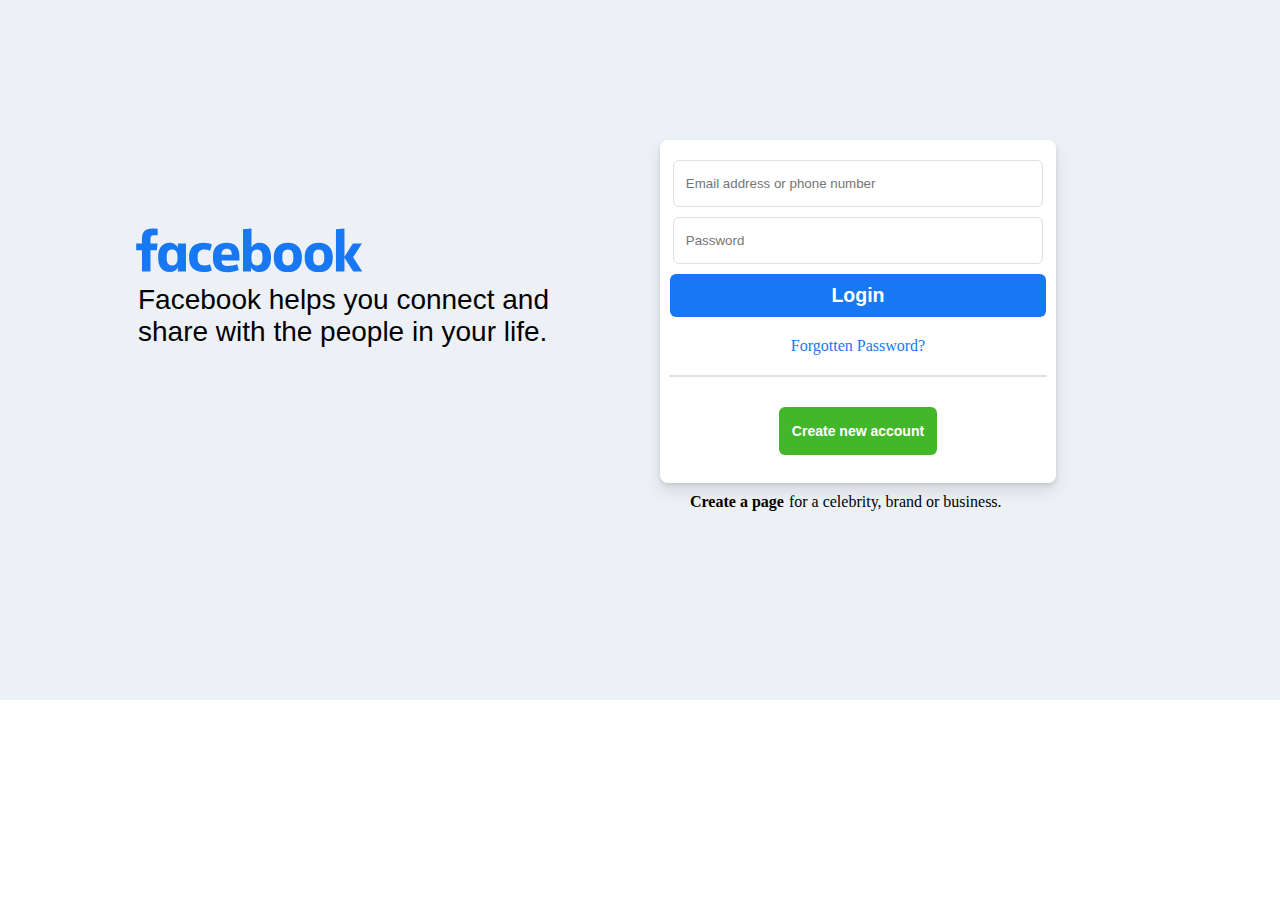
<file: index.html>
<!DOCTYPE html>
<html lang="en">

<head>
    <meta charset="UTF-8">
    <meta http-equiv="X-UA-Compatible" content="IE=edge">
    <meta name="viewport" content="width=device-width, initial-scale=1.0">
    <title>Login | Facebook</title>
    <link rel="stylesheet" href="style.css">
</head>

<body>
    <section>
        <div class="container"> 
            <div class="logo">
                <img src="fb.svg" alt="">
                <p> Facebook helps you connect and share with the people in your life.</p>
            </div>
            <div class="login">
                <div class="box">           
                    <input type="text" placeholder="Email address or phone number" name="" id="email">
                    <input type="text" name="" placeholder="Password"  id="pass">
                    <button type="button" class="btn" onclick="login()" ><h2>Login</h2> </button>
                    <p class="j">Forgotten Password?</p>
                    <div class="line"></div>
                    <button class="btn1"><h4><a href="create.html">Create new account</a></h4></button>
                </div>
                <div class="last">
                    
                    <p><span>Create a page</span>for a celebrity, brand or business.</p>
                </div>
            </div>
        </div>
    </section> 
</body>
<script src="script.js"></script>

</html>
</file>
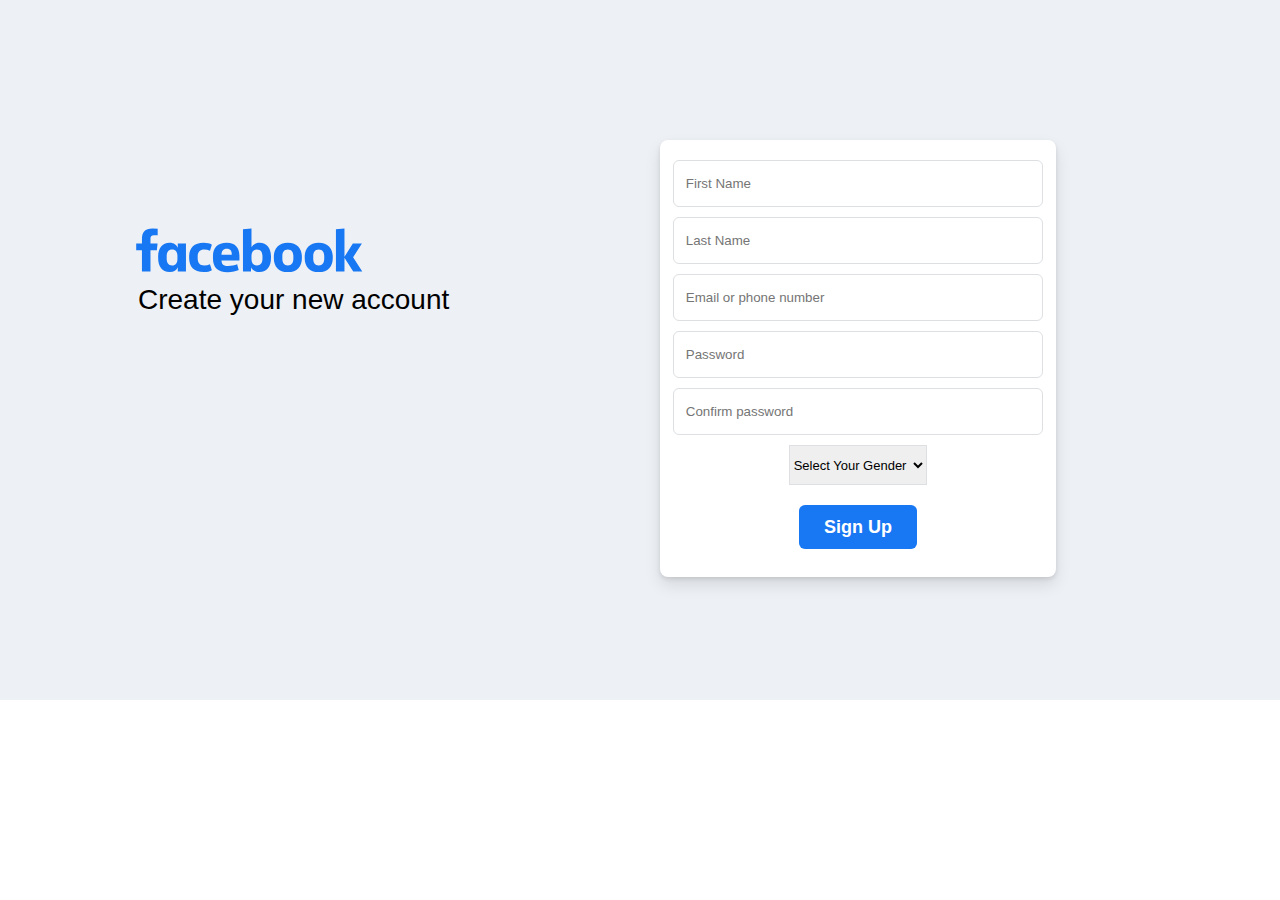
<file: create.html>
<!DOCTYPE html>
<html lang="en">

<head>
    <meta charset="UTF-8">
    <meta http-equiv="X-UA-Compatible" content="IE=edge">
    <meta name="viewport" content="width=device-width, initial-scale=1.0">
    <title>Login | Facebook</title>
    <link rel="stylesheet" href="style.css">
</head>

<body>
    <section>
        <div class="container">
            <div class="logo">
                <img src="fb.svg" alt="">
                <p> Create your new account</p>
            </div>
            <div class="login">
                <div class="box">
                    <input type="text" placeholder="First Name" name="" id="email">
                    <input type="text" name="" placeholder="Last Name" id="pass">
                    <input type="text" name="" placeholder="Email or phone number" id="pass">
                    <input type="text" name="" placeholder="Password" id="pass">
                    <input type="text" name="" placeholder="Confirm password" id="pass">
                    <select name="" class="select">
                        <option value="">Select Your Gender </option>
                        <option value="">Male</option>
                        <option value="">Female</option>
                        <option value="">Custom</option>
                    </select>

                    <button type="button" class="btn-singup">
                        <h2> <a href="index.html">Sign Up</a> </h2>
                    </button>
                </div>
            </div>
        </div>
    </section>
</body>

</html>
</file>
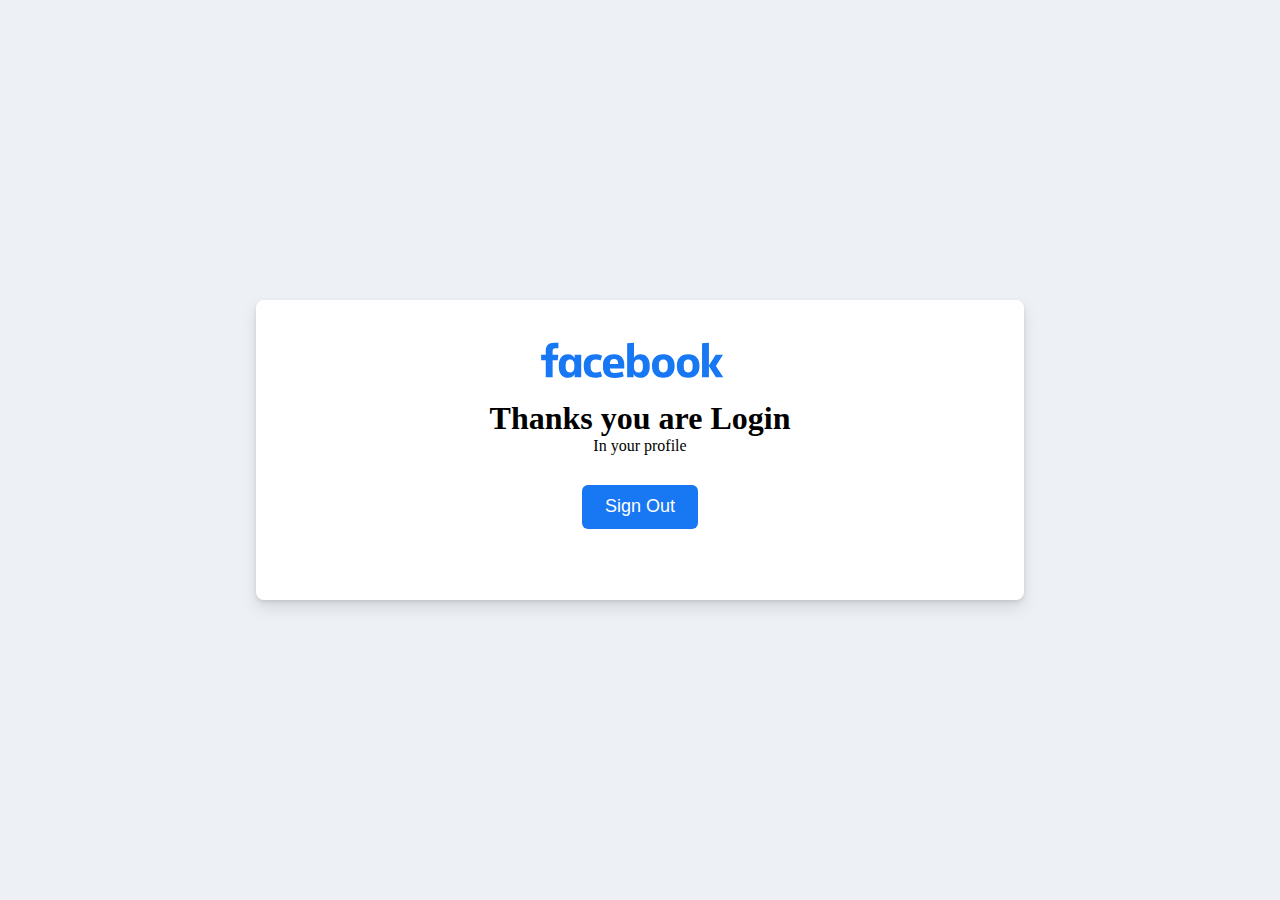
<file: Home.html>
<!DOCTYPE html>
<html lang="en">

<head>
    <meta charset="UTF-8">
    <meta http-equiv="X-UA-Compatible" content="IE=edge">
    <meta name="viewport" content="width=device-width, initial-scale=1.0">
    <title>Home | Facebook</title>
    <link rel="stylesheet" href="style.css">
</head>

<body>
    <div class="container1">
        <div class="box1">
            <div class="image1">
                <img src="fb.svg" alt="">
            </div>
            <div class="info">
                <h2>
                <h1>Thanks you are Login </h1> In your profile</h2>
            </div>
            <button class="close"><a href="index.html">Sign Out</a> </button>
        </div>
    </div>
</body>

</html>
</file>
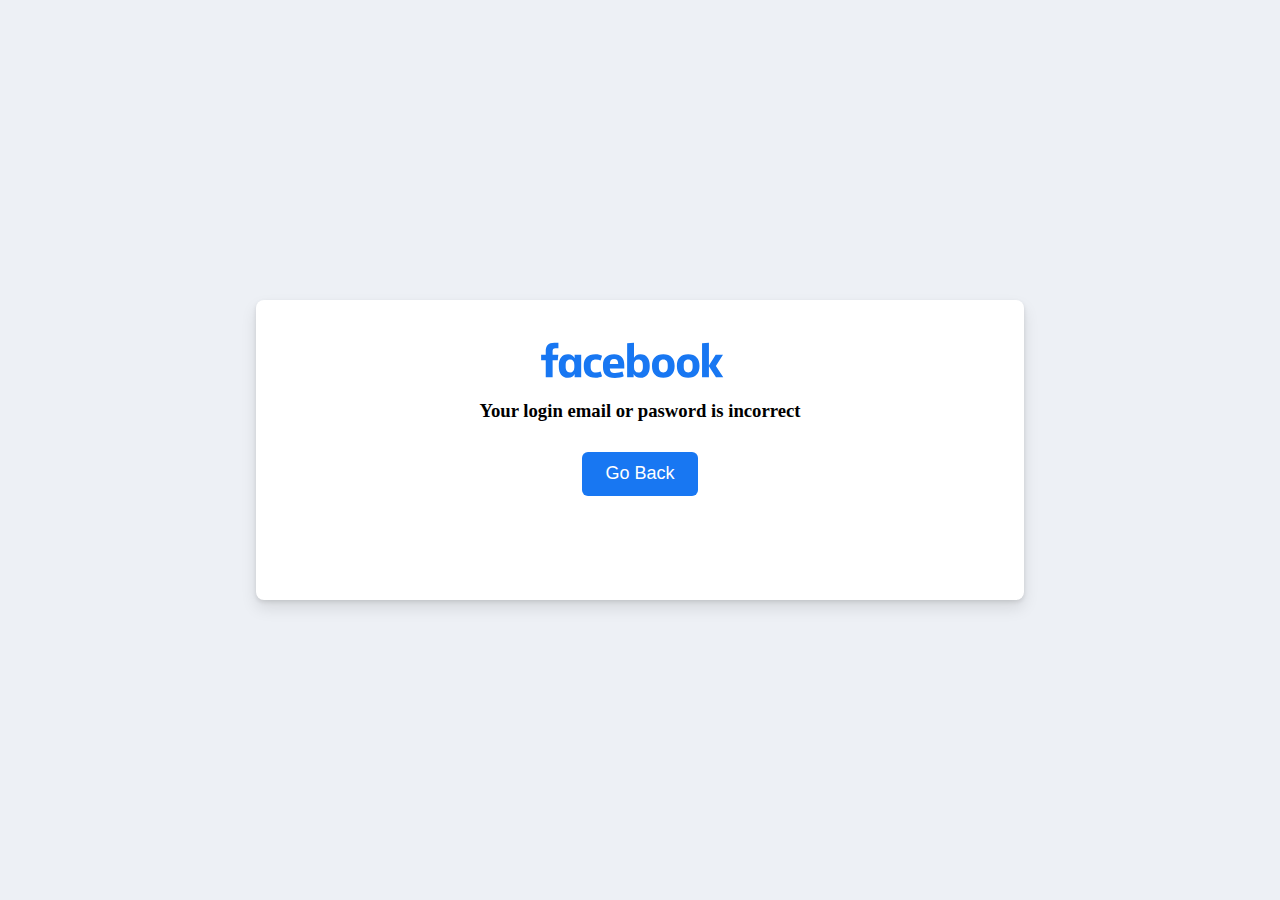
<file: signup.html>
<!DOCTYPE html>
<html lang="en">

<head>
    <meta charset="UTF-8">
    <meta http-equiv="X-UA-Compatible" content="IE=edge">
    <meta name="viewport" content="width=device-width, initial-scale=1.0">
    <title>Home | Facebook</title>
    <link rel="stylesheet" href="style.css">
</head>

<body>
    <div class="container1">
        <div class="box1">
            <div class="image1">
                <img src="fb.svg" alt="">
            </div>
            <div class="info">
                <h3>
                    Your login email or  pasword is incorrect 
                </h3>
            </div>
            <button class="close"><a href="index.html">Go Back</a> </button>
        </div>
    </div>
</body>

</html>
</file>
<file: style.css>
* {
    margin: 0;
    padding: 0;
}

.container {
    width: 100%;
    height: 700px;
    display: flex;
    background: #edf0f5;
    flex-direction: row;
    align-items: center;
    justify-content: center;
    gap: 40px;
}

.logo {
    width: 40%;
    height: 400px;
}

.logo img {
    width: 55%;
    height: 200px;
}

.logo p {
    margin: -70px 0 0 30px;
    font-family: sans-serif;
    font-size: 28px;
}

.login {
    width: 40%;
    height: 500px;
}

.box {
    align-items: center;
    background-color: #fff;
    border: none;
    border-radius: 8px;
    box-shadow: 0 2px 4px rgb(0 0 0 / 10%), 0 8px 16px rgb(0 0 0 / 10%);
    box-sizing: border-box;
    margin: 40px 0 0;
    padding: 20px 0 28px;
    width: 396px;
    text-align: center;
}

.box input {
    width: 90%;
    height: 45px;
    padding-left: 12px;
    border: none;
    margin-bottom: 10px;
    border: 1px solid #dddfe2;
    border-radius: 6px;
}
.box .btn{
    background-color: #1877f2;
    border: none;
    border-radius: 6px;
    font-size: 13px;
    color: #fff;
    line-height: 43px;
    width: 95%;
    cursor: pointer;
}
.box p{
    color: #1877f2;
    margin: 20px 0 20px 0;
}
.line{
    border: 1px solid #dddfe2;
    width: 95%;
    margin: auto;
}
.btn1{
    background-color: #42b72a;
    border: none;
    border-radius: 6px;
    font-size: 15px;
    color: #fff;
    line-height: 48px;
    width: 40%;
    margin-top: 30px;
    cursor: pointer;
}
.last{
    margin: 10px 0 0 30px;
}
.login span{
    font-weight: bold;
    margin-right: 5px;
    margin-top: 10px;
}
.container1{
    width: 100%;
    height: 100vh;
    display: flex;
    background: #edf0f5;
}
.box1 {
    align-items: center;
    background-color: #fff;
    border: none;
    border-radius: 8px;
    box-shadow: 0 2px 4px rgb(0 0 0 / 10%), 0 8px 16px rgb(0 0 0 / 10%);
    box-sizing: border-box;
    margin: auto;
    padding: 20px 0 28px;
    width: 60%;
    height: 300px;
    text-align: center;
}
.box1 .image1{
    width: 50%;
    height: 80px;
    margin-left: 24%;
}
.image1 img{
    width: 100%;
    height: 80px;
}
.close{
    background-color: #1877f2;
    border: none;
    border-radius: 6px;
    line-height: 43px;
    width:15%;
    margin-top: 30px;
    cursor: pointer;
}

a{
    font-size: 18px;
    color: #fff;
    text-decoration: none;
}
.btn-singup{
    background-color: #1877f2;
    border: none;
    border-radius: 6px;
    font-size: 13px;
    color: #fff;
    line-height: 43px;
    width: 30%;
    cursor: pointer;
}
.btn1 a{
    font-size: 14px;
}
.j{
    cursor: pointer;
}
.select{
    margin:0 80px 20px;
    border: 1px solid #dddfe2;
    width: 35%;
    height: 40px;
    font-size: 13px;
}
</file>
